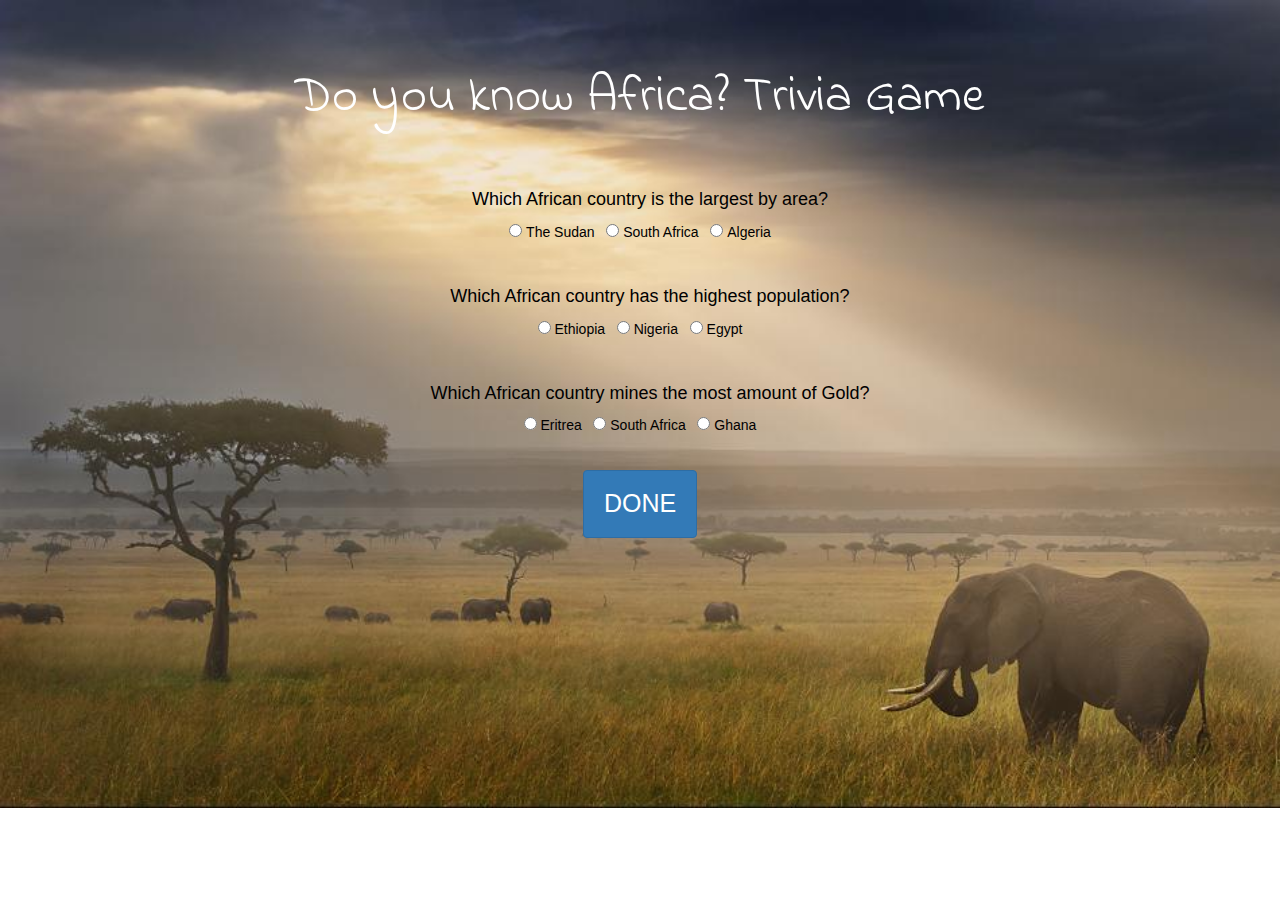
<file: index.html>
<!DOCTYPE html>
<html>
<head>
	<title>Trivia Game</title>
	<!-- add stylesheets -->
	<link rel="stylesheet" href="https://maxcdn.bootstrapcdn.com/bootstrap/3.3.7/css/bootstrap.min.css" integrity="sha384-BVYiiSIFeK1dGmJRAkycuHAHRg32OmUcww7on3RYdg4Va+PmSTsz/K68vbdEjh4u" crossorigin="anonymous">
	<link href="https://fonts.googleapis.com/css?family=Indie+Flower" rel="stylesheet">
  	<link rel="stylesheet" type="text/css" href="assets/css/style.css">
	
</head>
<body>
	<div class="row">
		<div class="col-md-2"></div>
		<div id="mainFrame" class="col-md-8">
			<div id="triviaTitle" class="row">
				<h1><span>Do you know Africa?</span> Trivia Game</h1>
			</div>
			<div id="timeDiv" class="row"></div>
			<div id="inputDiv" class="row">
				<form method="POST" action="">
				 <div id="q1" class="form-group">
				  <label id="question1" for="radio1" class="radio-inline">
				  	<h4>Which African country is the largest by area?</h4>
				  </label><br>
				  <input type="radio" name="radio1" id="1a" value="The Sudan">&nbsp;The Sudan&nbsp;&nbsp;
				  <input type="radio" name="radio1" id="1b" value="South Africa">&nbsp;South Africa&nbsp;&nbsp;
				  <input type="radio" name="radio1" id="1c" value="Algeria">&nbsp;Algeria
				</div><br>
				<div id="q2" class="form-group">
				  <label id="question2" for="radio2" class="radio-inline">
				  	<h4>Which African country has the highest population?</h4>
				  </label><br>
				  <input type="radio" name="radio2" id="2a" value="Ethiopia">&nbsp;Ethiopia&nbsp;&nbsp;
				  <input type="radio" name="radio2" id="2b" value="Nigeria">&nbsp;Nigeria&nbsp;&nbsp;
				  <input type="radio" name="radio2" id="2c" value="Egypt">&nbsp;Egypt
				</div><br>
				<div id="q3" class="form-group">
				  <label id="question3" for="radio3" class="radio-inline">
				  	<h4>Which African country mines the most amount of Gold?</h4>
				  </label><br>
				  <input type="radio" name="radio3" id="3a" value="Eritrea">&nbsp;Eritrea&nbsp;&nbsp;
				  <input type="radio" name="radio3" id="3b" value="South Africa">&nbsp;South Africa&nbsp;&nbsp;
				  <input type="radio" name="radio3" id="3c" value="Ghana">&nbsp;Ghana
				</div><br>
				<input type="submit" id="doneButton" class='btn btn-primary space' value="DONE"></input>
				</form>
			</div>
		</div>
		<div class="col-md-2"></div>
	</div>
	<div class="row"></div>

<!-- // add Jquery -->	
<script
  src="http://code.jquery.com/jquery-3.1.1.min.js"
  integrity="sha256-hVVnYaiADRTO2PzUGmuLJr8BLUSjGIZsDYGmIJLv2b8="
  crossorigin="anonymous"></script>	
	
  	<script type="text/javascript" src="assets/javascript/app.js"></script>

</body>
</html>
</file>
<file: assets/css/style.css>
body {
	background-image: url("../images/african-landscape.jpg");
	background-repeat: no-repeat;
	background-size: 100%;
}
#triviaTitle {
	color: #fff;
	text-align: center;
}
#triviaTitle h1 {
	font-family: 'Indie Flower', cursive;
	font-size: 50px;
	padding-top: 50px;
}
/*div that contains all information from javascript*/
#timeDiv {
	/*background-color: #fff;*/
	opacity: 0.55;
	color: #000;
	text-align: center;
	padding: 15px;
}
#inputDiv {
	/*background-color: #fff;*/
	/*opacity: 0;*/
	color: #000;
	padding: 15px;
	text-align: center;
}
/*space around all buttons*/
.space {
	padding: 15px 20px;
	font-size: 25px;
}
</file>
